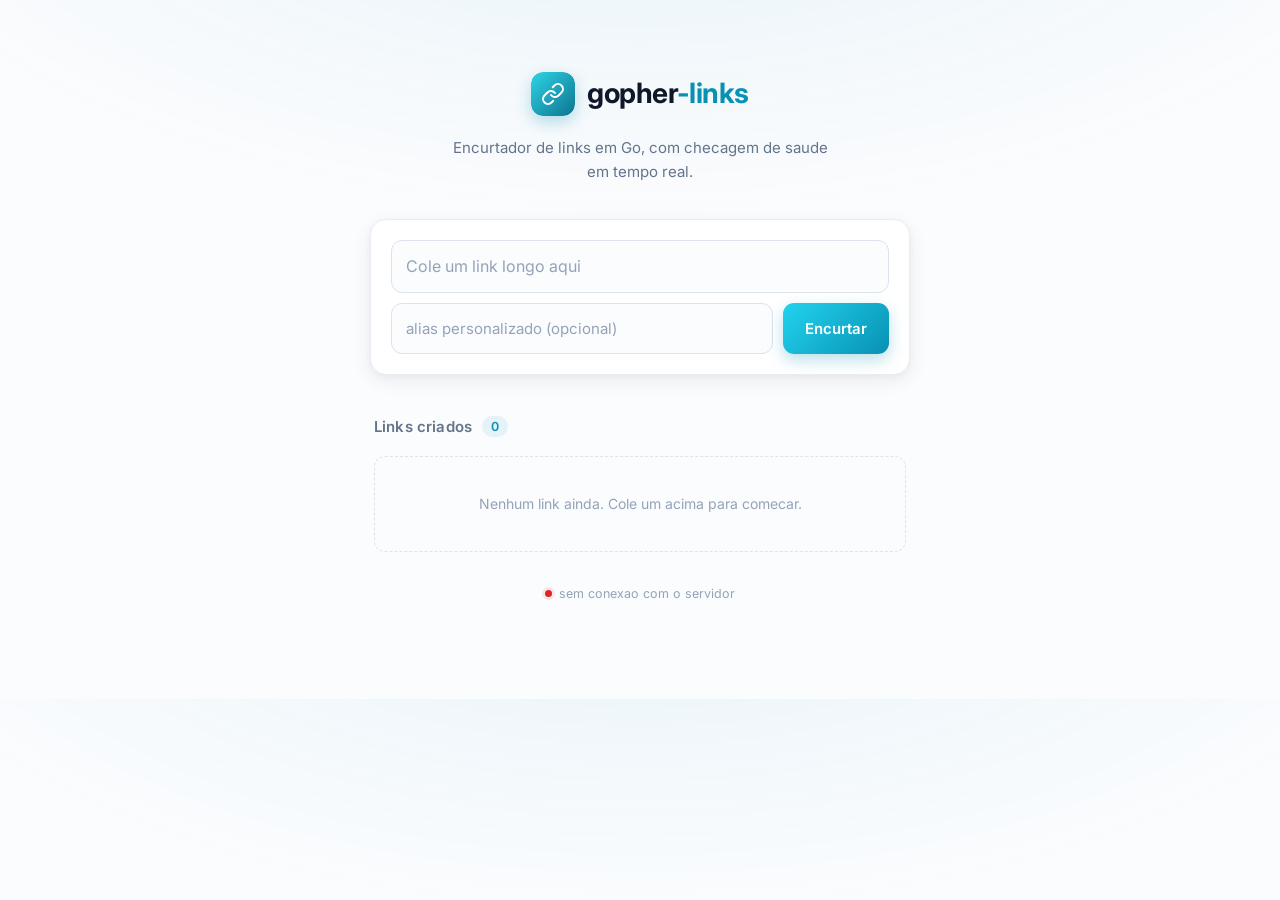
<file: firebase/public/index.html>
<!DOCTYPE html>
<html lang="pt-br">
<head>
  <meta charset="UTF-8" />
  <meta name="viewport" content="width=device-width, initial-scale=1.0" />
  <title>gopher-links</title>
  <meta name="description" content="Encurtador de links em Go com checagem de saude em tempo real." />
  <link rel="preconnect" href="https://fonts.googleapis.com" />
  <link rel="preconnect" href="https://fonts.gstatic.com" crossorigin />
  <link href="https://fonts.googleapis.com/css2?family=Inter:wght@400;500;600;700&display=swap" rel="stylesheet" />
  <link rel="stylesheet" href="style.css" />
</head>
<body>
  <main class="wrap">
    <header class="hero">
      <div class="brand">
        <svg class="logo" width="44" height="44" viewBox="0 0 44 44" fill="none" xmlns="http://www.w3.org/2000/svg" aria-hidden="true">
          <rect width="44" height="44" rx="12" fill="url(#lg)" />
          <g transform="translate(10 10)" stroke="#ffffff" stroke-width="2" stroke-linecap="round" stroke-linejoin="round">
            <path d="M10 13a5 5 0 0 0 7.54.54l3-3a5 5 0 0 0-7.07-7.07l-1.72 1.71" />
            <path d="M14 11a5 5 0 0 0-7.54-.54l-3 3a5 5 0 0 0 7.07 7.07l1.71-1.71" />
          </g>
          <defs>
            <linearGradient id="lg" x1="0" y1="0" x2="44" y2="44" gradientUnits="userSpaceOnUse">
              <stop stop-color="#2DD4E6" />
              <stop offset="1" stop-color="#0E7490" />
            </linearGradient>
          </defs>
        </svg>
        <span class="wordmark">gopher<span class="wordmark-accent">-links</span></span>
      </div>
      <p class="subtitle">Encurtador de links em Go, com checagem de saude em tempo real.</p>
    </header>

    <form id="shorten-form" class="card">
      <input
        id="url-input"
        class="input input-url"
        type="url"
        placeholder="Cole um link longo aqui"
        autocomplete="off"
        required
      />
      <div class="field-row">
        <input
          id="alias-input"
          class="input input-alias"
          type="text"
          placeholder="alias personalizado (opcional)"
          autocomplete="off"
        />
        <button type="submit" class="btn-primary">
          <span class="btn-label">Encurtar</span>
          <span class="spinner" aria-hidden="true"></span>
        </button>
      </div>
      <p id="form-error" class="error hidden"></p>
    </form>

    <section class="results">
      <div class="results-head">
        <h2>Links criados</h2>
        <span id="link-count" class="count">0</span>
      </div>
      <div id="links-list" class="links-list"></div>
      <p id="empty-state" class="empty">Nenhum link ainda. Cole um acima para comecar.</p>
    </section>

    <footer>
      <span id="conn-status" class="conn-status">conectando...</span>
    </footer>
  </main>

  <script src="config.js"></script>
  <script src="app.js"></script>
</body>
</html>
</file>
<file: firebase/public/style.css>
/* gopher-links - visual minimalista e premium.
   tokens em :root, com modo escuro automatico via prefers-color-scheme. */

:root {
  --bg: #fbfcfe;
  --surface: #ffffff;
  --surface-hover: #f7f9fc;
  --text: #0f172a;
  --muted: #64748b;
  --faint: #94a3b8;
  --border: #e9edf3;
  --border-strong: #dce3ec;

  --accent: #0891b2;
  --accent-2: #22d3ee;
  --accent-ink: #0e7490;
  --accent-soft: rgba(8, 145, 178, 0.09);

  --green: #15a34a;
  --green-soft: rgba(21, 163, 74, 0.11);
  --amber: #d97706;
  --amber-soft: rgba(217, 119, 6, 0.13);
  --red: #dc2626;
  --red-soft: rgba(220, 38, 38, 0.1);

  --shadow-sm: 0 1px 2px rgba(15, 23, 42, 0.04), 0 1px 3px rgba(15, 23, 42, 0.05);
  --shadow-md: 0 6px 20px rgba(15, 23, 42, 0.07), 0 2px 6px rgba(15, 23, 42, 0.04);
  --shadow-accent: 0 6px 16px rgba(8, 145, 178, 0.28);
  --ring: 0 0 0 4px rgba(8, 145, 178, 0.14);

  --radius: 16px;
  --radius-sm: 11px;
  --radius-pill: 999px;
}

@media (prefers-color-scheme: dark) {
  :root {
    --bg: #0a0e13;
    --surface: #121820;
    --surface-hover: #161d27;
    --text: #e8edf3;
    --muted: #96a2b2;
    --faint: #5f6b7a;
    --border: #1d2630;
    --border-strong: #2a3542;

    --accent: #22d3ee;
    --accent-2: #38e0f5;
    --accent-ink: #7fe9f8;
    --accent-soft: rgba(34, 211, 238, 0.12);

    --green: #4ade80;
    --green-soft: rgba(74, 222, 128, 0.13);
    --amber: #fbbf24;
    --amber-soft: rgba(251, 191, 36, 0.14);
    --red: #f87171;
    --red-soft: rgba(248, 113, 113, 0.13);

    --shadow-sm: 0 1px 2px rgba(0, 0, 0, 0.4);
    --shadow-md: 0 10px 30px rgba(0, 0, 0, 0.45);
    --shadow-accent: 0 6px 18px rgba(34, 211, 238, 0.22);
    --ring: 0 0 0 4px rgba(34, 211, 238, 0.18);
  }
}

* {
  box-sizing: border-box;
}

html {
  -webkit-text-size-adjust: 100%;
}

body {
  margin: 0;
  background:
    radial-gradient(1200px 600px at 50% -200px, var(--accent-soft), transparent 70%),
    var(--bg);
  color: var(--text);
  font-family: "Inter", -apple-system, BlinkMacSystemFont, "Segoe UI", Roboto, sans-serif;
  font-size: 15px;
  line-height: 1.55;
  -webkit-font-smoothing: antialiased;
  text-rendering: optimizeLegibility;
}

.wrap {
  max-width: 580px;
  margin: 0 auto;
  padding: 72px 20px 96px;
}

/* ---------- hero ---------- */
.hero {
  text-align: center;
  margin-bottom: 36px;
}

.brand {
  display: inline-flex;
  align-items: center;
  gap: 12px;
  animation: rise 0.6s cubic-bezier(0.2, 0.7, 0.2, 1) both;
}

.logo {
  display: block;
  border-radius: 12px;
  box-shadow: var(--shadow-accent);
}

.wordmark {
  font-size: 28px;
  font-weight: 700;
  letter-spacing: -0.02em;
}

.wordmark-accent {
  color: var(--accent);
}

.subtitle {
  margin: 14px auto 0;
  max-width: 400px;
  color: var(--muted);
  font-size: 15px;
  animation: rise 0.6s cubic-bezier(0.2, 0.7, 0.2, 1) 0.06s both;
}

/* ---------- card / form ---------- */
.card {
  background: var(--surface);
  border: 1px solid var(--border);
  border-radius: var(--radius);
  box-shadow: var(--shadow-md);
  padding: 20px;
  margin-bottom: 40px;
  animation: rise 0.6s cubic-bezier(0.2, 0.7, 0.2, 1) 0.12s both;
}

.input {
  width: 100%;
  border: 1px solid var(--border-strong);
  border-radius: var(--radius-sm);
  padding: 13px 14px;
  font: inherit;
  color: var(--text);
  background: var(--bg);
  transition: border-color 0.18s ease, box-shadow 0.18s ease, background 0.18s ease;
}

.input::placeholder {
  color: var(--faint);
}

.input:focus {
  outline: none;
  border-color: var(--accent);
  box-shadow: var(--ring);
  background: var(--surface);
}

.input-url {
  font-size: 16px;
}

.field-row {
  display: flex;
  gap: 10px;
  margin-top: 10px;
}

.input-alias {
  flex: 1;
  min-width: 0;
}

/* ---------- button ---------- */
.btn-primary {
  flex-shrink: 0;
  position: relative;
  border: none;
  border-radius: var(--radius-sm);
  padding: 0 22px;
  min-height: 46px;
  color: #fff;
  font: inherit;
  font-weight: 600;
  cursor: pointer;
  background: linear-gradient(135deg, var(--accent-2), var(--accent));
  box-shadow: var(--shadow-accent);
  transition: transform 0.16s ease, box-shadow 0.16s ease, filter 0.16s ease;
}

.btn-primary:hover {
  transform: translateY(-1px);
  filter: brightness(1.05);
  box-shadow: 0 10px 22px rgba(8, 145, 178, 0.34);
}

.btn-primary:active {
  transform: translateY(0);
}

.btn-primary:disabled {
  cursor: default;
  filter: grayscale(0.2) brightness(0.98);
  box-shadow: none;
}

.btn-primary.loading .btn-label {
  visibility: hidden;
}

.spinner {
  display: none;
  position: absolute;
  top: 50%;
  left: 50%;
  width: 18px;
  height: 18px;
  margin: -9px 0 0 -9px;
  border: 2px solid rgba(255, 255, 255, 0.45);
  border-top-color: #fff;
  border-radius: 50%;
  animation: spin 0.6s linear infinite;
}

.btn-primary.loading .spinner {
  display: block;
}

.error {
  margin: 12px 2px 0;
  color: var(--red);
  font-size: 13.5px;
}

.hidden {
  display: none;
}

/* ---------- results ---------- */
.results {
  animation: rise 0.6s cubic-bezier(0.2, 0.7, 0.2, 1) 0.18s both;
}

.results-head {
  display: flex;
  align-items: center;
  gap: 10px;
  margin: 0 4px 14px;
}

.results-head h2 {
  margin: 0;
  font-size: 15px;
  font-weight: 600;
  color: var(--muted);
  letter-spacing: 0.01em;
}

.count {
  min-width: 22px;
  padding: 1px 9px;
  border-radius: var(--radius-pill);
  background: var(--accent-soft);
  color: var(--accent);
  font-size: 12.5px;
  font-weight: 600;
  text-align: center;
}

.links-list {
  display: flex;
  flex-direction: column;
  gap: 8px;
}

.link-item {
  display: flex;
  align-items: center;
  justify-content: space-between;
  gap: 14px;
  flex-wrap: wrap;
  padding: 14px 16px;
  background: var(--surface);
  border: 1px solid var(--border);
  border-radius: var(--radius-sm);
  box-shadow: var(--shadow-sm);
  transition: border-color 0.18s ease, box-shadow 0.18s ease, transform 0.18s ease;
}

.link-item:hover {
  border-color: var(--border-strong);
  box-shadow: var(--shadow-md);
}

.link-item.enter {
  animation: rise 0.4s cubic-bezier(0.2, 0.7, 0.2, 1) both;
}

.li-left {
  min-width: 0;
  flex: 1 1 240px;
  display: flex;
  flex-direction: column;
  gap: 2px;
}

.li-code {
  font-weight: 600;
  font-size: 14.5px;
  color: var(--accent);
  text-decoration: none;
  white-space: nowrap;
  overflow: hidden;
  text-overflow: ellipsis;
}

.li-code:hover {
  text-decoration: underline;
}

.li-dest {
  font-size: 13px;
  color: var(--faint);
  white-space: nowrap;
  overflow: hidden;
  text-overflow: ellipsis;
}

.li-right {
  display: flex;
  align-items: center;
  gap: 14px;
}

/* status */
.status {
  display: inline-flex;
  align-items: center;
  gap: 6px;
  padding: 4px 10px;
  border-radius: var(--radius-pill);
  font-size: 12px;
  font-weight: 600;
  white-space: nowrap;
}

.status .dot {
  width: 6px;
  height: 6px;
  border-radius: 50%;
  background: currentColor;
}

.status-healthy {
  color: var(--green);
  background: var(--green-soft);
}

.status-unhealthy {
  color: var(--red);
  background: var(--red-soft);
}

.status-pending {
  color: var(--amber);
  background: var(--amber-soft);
}

.status-pending .dot {
  animation: pulse 1.1s ease-in-out infinite;
}

.li-hits {
  font-size: 12.5px;
  color: var(--muted);
  white-space: nowrap;
}

.li-hits strong {
  color: var(--text);
  font-weight: 600;
}

/* copy button */
.copy-btn {
  border: 1px solid var(--border-strong);
  border-radius: 8px;
  background: var(--surface);
  color: var(--muted);
  padding: 6px 12px;
  font: inherit;
  font-size: 12.5px;
  font-weight: 500;
  cursor: pointer;
  transition: all 0.16s ease;
}

.copy-btn:hover {
  border-color: var(--accent);
  color: var(--accent);
}

.copy-btn.copied {
  border-color: var(--green);
  color: var(--green);
  background: var(--green-soft);
}

.empty {
  margin: 4px;
  padding: 36px 16px;
  text-align: center;
  color: var(--faint);
  font-size: 14px;
  border: 1px dashed var(--border-strong);
  border-radius: var(--radius-sm);
}

/* ---------- footer ---------- */
footer {
  margin-top: 28px;
  text-align: center;
}

.conn-status {
  display: inline-flex;
  align-items: center;
  gap: 7px;
  font-size: 12.5px;
  color: var(--faint);
}

.conn-status::before {
  content: "";
  width: 7px;
  height: 7px;
  border-radius: 50%;
  background: var(--green);
  box-shadow: 0 0 0 3px var(--green-soft);
}

.conn-status.offline::before {
  background: var(--red);
  box-shadow: 0 0 0 3px var(--red-soft);
}

/* ---------- animations ---------- */
@keyframes rise {
  from {
    opacity: 0;
    transform: translateY(10px);
  }
  to {
    opacity: 1;
    transform: none;
  }
}

@keyframes spin {
  to {
    transform: rotate(360deg);
  }
}

@keyframes pulse {
  0%, 100% {
    opacity: 1;
  }
  50% {
    opacity: 0.35;
  }
}

@media (prefers-reduced-motion: reduce) {
  * {
    animation-duration: 0.001ms !important;
    animation-iteration-count: 1 !important;
    transition-duration: 0.001ms !important;
  }
}

/* ---------- small screens ---------- */
@media (max-width: 460px) {
  .wrap {
    padding: 48px 16px 72px;
  }
  .field-row {
    flex-direction: column;
  }
  .btn-primary {
    min-height: 48px;
    padding: 12px;
  }
  .link-item {
    align-items: flex-start;
  }
  .li-right {
    width: 100%;
    justify-content: space-between;
  }
}
</file>
